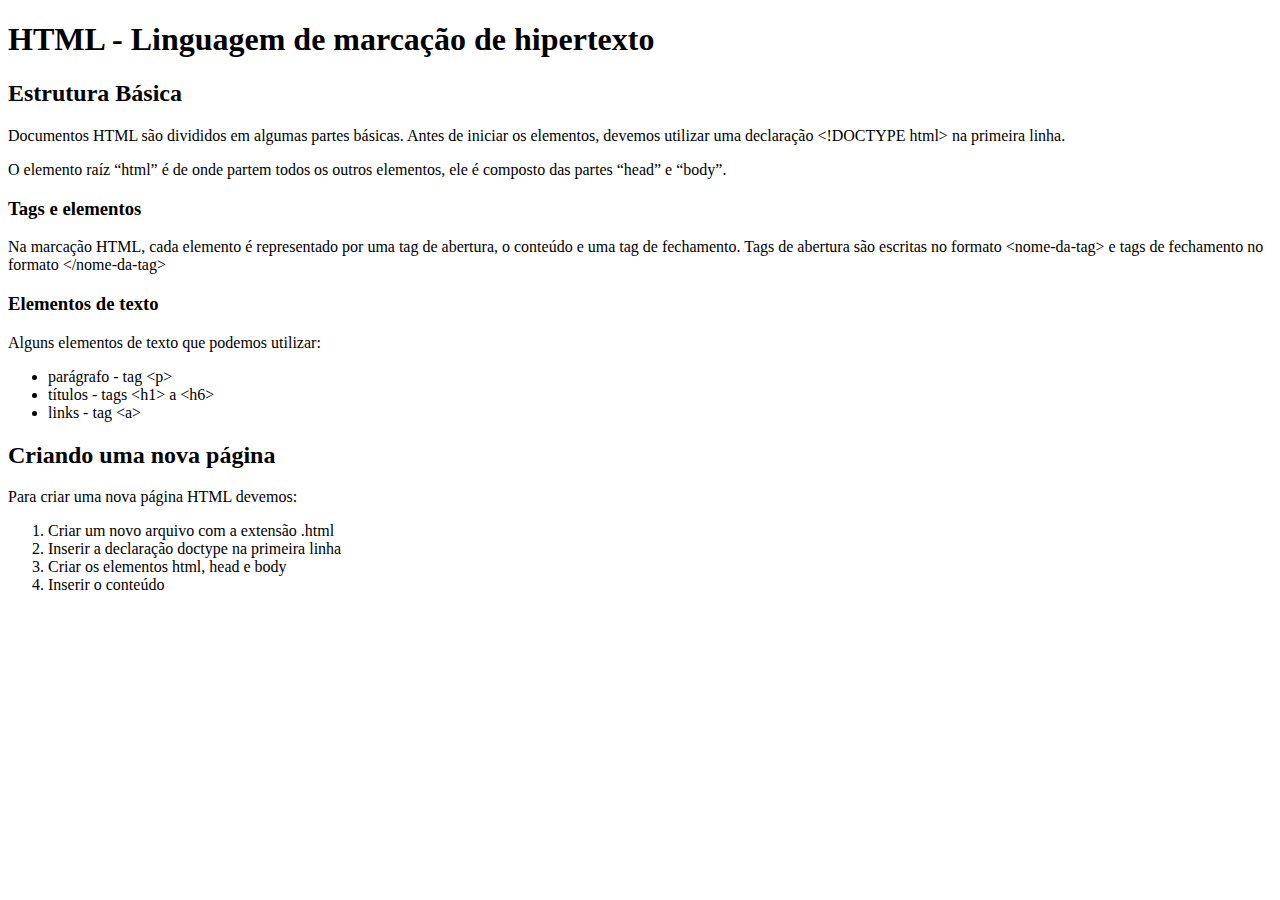
<file: aula3/index.html>
<!DOCTYPE html>
<html lang="pt-BR">
<head>
    <meta charset="UTF-8">
    <meta http-equiv="X-UA-Compatible" content="IE=edge">
    <meta name="viewport" content="width=device-width, initial-scale=1.0">
    <title>HTML - Linguagem de marcação de hipertexto</title>
</head>
<body>
    <h1>HTML - Linguagem de marcação de hipertexto</h1>

    <h2>Estrutura Básica</h2>
    <p>
        Documentos HTML são divididos em algumas partes básicas.
        Antes de iniciar os elementos, devemos utilizar uma declaração &lt;!DOCTYPE html&gt; na
        primeira linha.
    </p>
    <p>
        O elemento raíz “html” é de onde partem todos os outros elementos, ele é composto das
        partes “head” e “body”.
    </p>

    <h3>Tags e elementos</h3>
    <p>
        Na marcação HTML, cada elemento é representado por uma tag de abertura, o conteúdo e
        uma tag de fechamento. Tags de abertura são escritas no formato &lt;nome-da-tag&gt; e tags de
        fechamento no formato &lt;/nome-da-tag&gt;
    </p>

    <h3>Elementos de texto</h3>
    <p>
        Alguns elementos de texto que podemos utilizar:
    </p>

    <ul>
        <li>parágrafo - tag &lt;p&gt;</li>
        <li>títulos - tags &lt;h1&gt; a &lt;h6&gt;</li>
        <li>links - tag &lt;a&gt;</li>
    </ul>

    <h2>Criando uma nova página</h2>
    <p>Para criar uma nova página HTML devemos:</p>
    <ol>
        <li>Criar um novo arquivo com a extensão .html</li>
        <li>Inserir a declaração doctype na primeira linha</li>
        <li>Criar os elementos html, head e body</li>
        <li>Inserir o conteúdo</li>
    </ol>
</body>
</html>
</file>
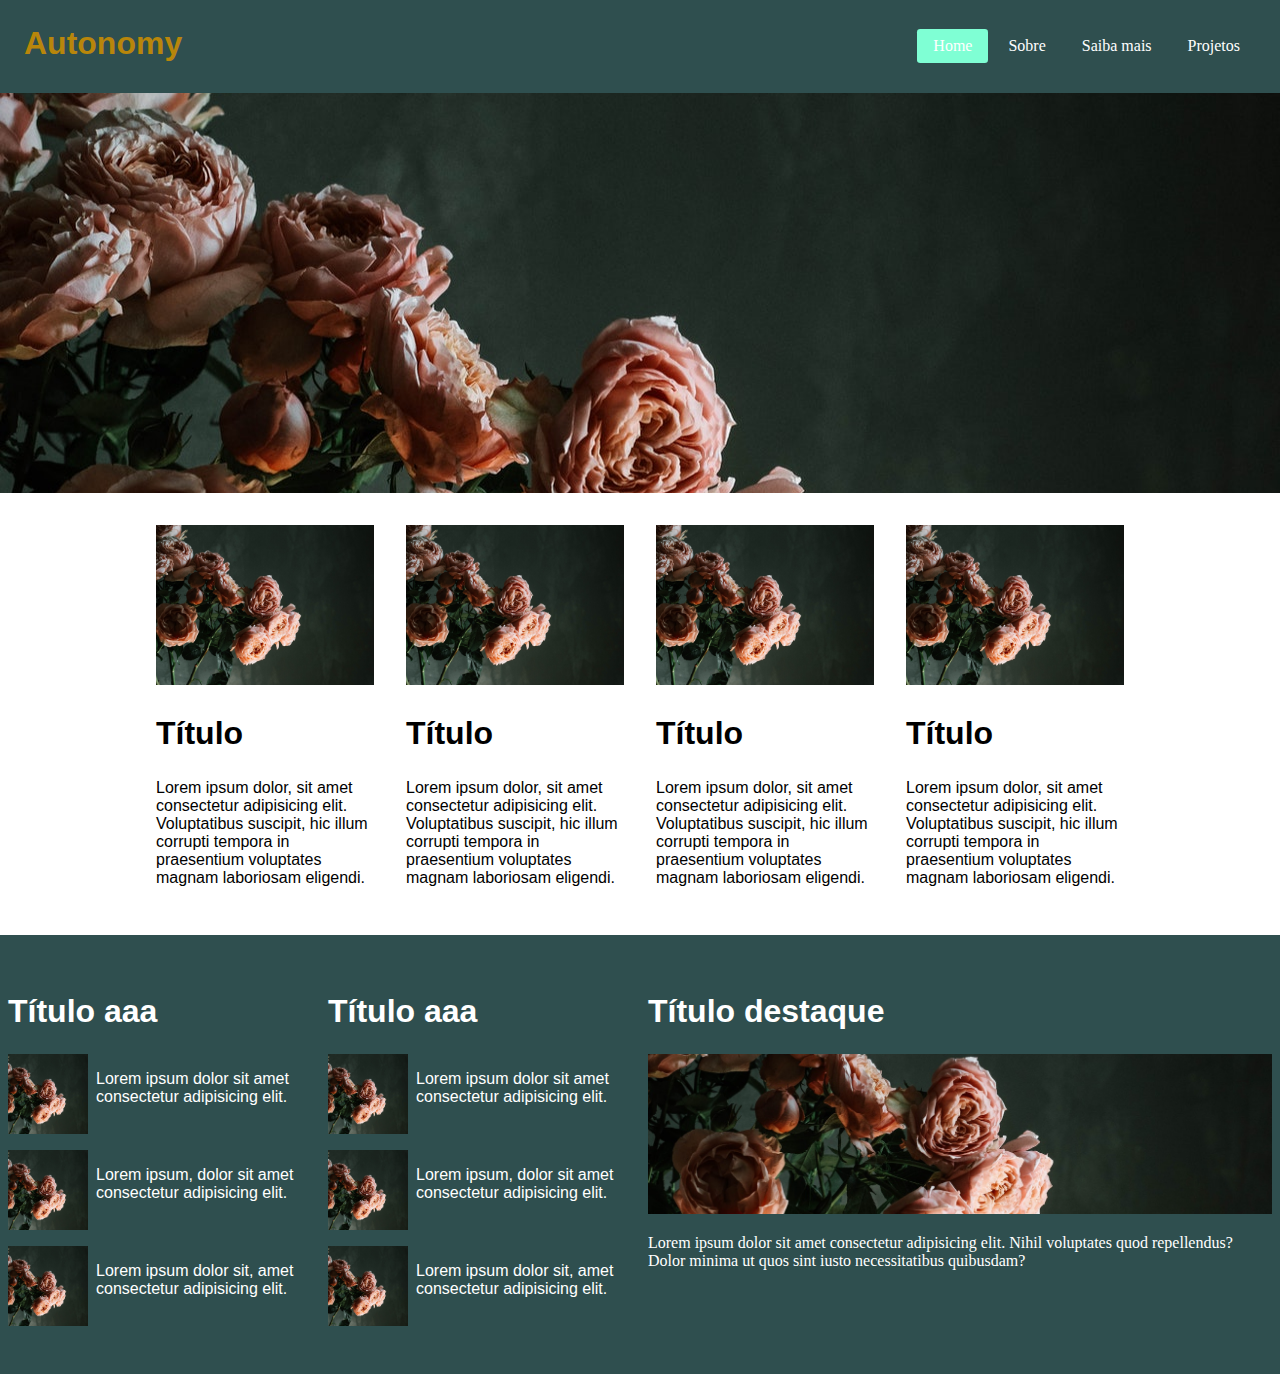
<file: aula6/index.html>
<!DOCTYPE html>
<html lang="pt-BR">
<head>
    <meta charset="UTF-8">
    <meta http-equiv="X-UA-Compatible" content="IE=edge">
    <meta name="viewport" content="width=device-width, initial-scale=1.0">
    <title>Document</title>
    <link rel="stylesheet" href="style.css">
</head>
<body>
    <header>
        <div id="nav-sup" class="nav-sup">
            <div id="main-logo"><h1>Autonomy</h1></div>
            <nav>
                <a href="#" class="active">Home</a>
                <a href="#">Sobre</a>
                <a href="#">Saiba mais</a>
                <a href="#">Projetos</a>
                <span class="mobile-btn" role="button">&#9776;</span>
            </nav>
        </div>
        <div id="main-capa">

        </div>
    </header>
    <main>
        <section class="sec-posts">
            <article class="card">
                <img src="img/capa.jpg" class="card-img" alt="">
                <h2 class="card-title">Título</h2>
                <p class="card-text">
                    Lorem ipsum dolor, sit amet consectetur adipisicing elit. Voluptatibus suscipit, hic illum corrupti tempora in praesentium voluptates magnam laboriosam eligendi.
                </p>
            </article>
            <article class="card">
                <img src="img/capa.jpg" class="card-img" alt="">
                <h2 class="card-title">Título</h2>
                <p class="card-text">
                    Lorem ipsum dolor, sit amet consectetur adipisicing elit. Voluptatibus suscipit, hic illum corrupti tempora in praesentium voluptates magnam laboriosam eligendi.
                </p>
            </article>
            <article class="card">
                <img src="img/capa.jpg" class="card-img" alt="">
                <h2 class="card-title">Título</h2>
                <p class="card-text">
                    Lorem ipsum dolor, sit amet consectetur adipisicing elit. Voluptatibus suscipit, hic illum corrupti tempora in praesentium voluptates magnam laboriosam eligendi.
                </p>
            </article>
            <article class="card">
                <img src="img/capa.jpg" class="card-img" alt="">
                <h2 class="card-title">Título</h2>
                <p class="card-text">
                    Lorem ipsum dolor, sit amet consectetur adipisicing elit. Voluptatibus suscipit, hic illum corrupti tempora in praesentium voluptates magnam laboriosam eligendi.
                </p>
            </article>
        </section>
        <section class="sec-comp">
            <section class="sec-col sec-sing">
                <h2>Título aaa</h2>
                <article>
                    <img src="img/capa.jpg" alt="">
                    <p>Lorem ipsum dolor sit amet consectetur adipisicing elit.</p>
                </article>
                <article>
                    <img src="img/capa.jpg" alt="">
                    <p>Lorem ipsum, dolor sit amet consectetur adipisicing elit.</p>
                </article>
                <article>
                    <img src="img/capa.jpg" alt="">
                    <p>Lorem ipsum dolor sit, amet consectetur adipisicing elit. </p>
                </article>
            </section>
            <section class="sec-col  sec-sing">
                <h2>Título aaa</h2>
                <article>
                    <img src="img/capa.jpg" alt="">
                    <p>Lorem ipsum dolor sit amet consectetur adipisicing elit.</p>
                </article>
                <article>
                    <img src="img/capa.jpg" alt="">
                    <p>Lorem ipsum, dolor sit amet consectetur adipisicing elit.</p>
                </article>
                <article>
                    <img src="img/capa.jpg" alt="">
                    <p>Lorem ipsum dolor sit, amet consectetur adipisicing elit. </p>
                </article>
            </section>
            <article class="post-lg  sec-sing">
                <h2>Título destaque</h2>
                <img src="img/capa.jpg" alt="">
                <p>Lorem ipsum dolor sit amet consectetur adipisicing elit. Nihil voluptates quod repellendus? Dolor minima ut quos sint iusto necessitatibus quibusdam?</p>
            </article>
        </section>
    </main>
    
</body>
</html>
</file>
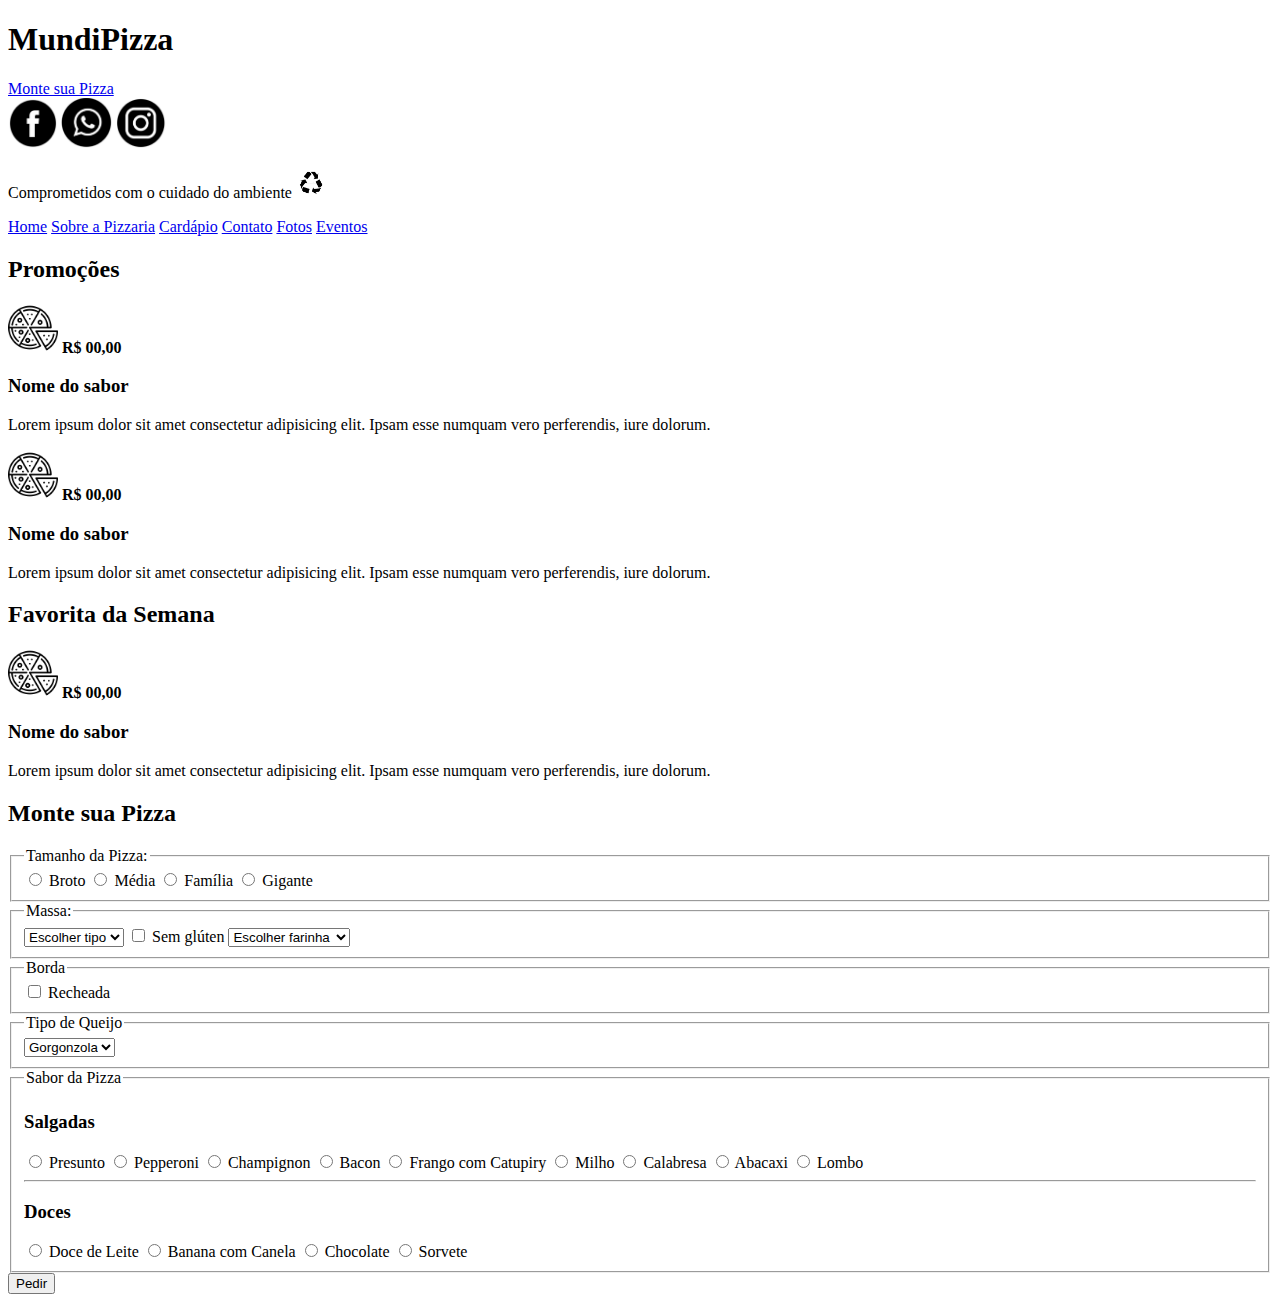
<file: Aulaaovivo-pizzaria/index.html>
<!DOCTYPE html>
<html lang="pt-BR">
<head>
    <meta charset="UTF-8">
    <meta http-equiv="X-UA-Compatible" content="IE=edge">
    <meta name="viewport" content="width=device-width, initial-scale=1.0">
    <title>MundiPizza</title>
</head>
<body>
    <header>
        <section id="fundo-header">
            <div>
                <h1>MundiPizza</h1>
                <a href="#">Monte sua Pizza</a>
            </div>

            <div>
                <nav>
                    <a href="#"><img src="facebook.PNG" alt="Facebook" height="50px"></a>
                    <a href="#"><img src="whatsapp.PNG" alt="Whatsapp" height="50px"></a>
                    <a href="#"><img src="instagram.PNG" alt="Instagram" height="50px"></a>
                </nav>

                <p>Comprometidos com o cuidado do ambiente
                    <img src="ambiente.png" alt="Compromisso com o Meio Ambiente" height="30px">
                </p>
            </div>
        </section>
        
        <nav>
            <a href="#">Home</a>
            <a href="#">Sobre a Pizzaria</a>
            <a href="#">Cardápio</a>
            <a href="#">Contato</a>
            <a href="#">Fotos</a>
            <a href="#">Eventos</a>
        </nav>

    </header>

    <main>
        <section>
            <section>
                <h2>Promoções</h2>
    
                <article>
                    <img src="pizza.png" alt="Descrição" height="50px">
                    <strong>R$ 00,00</strong>
                    <h3>Nome do sabor</h3>
                    <p>
                        Lorem ipsum dolor sit amet consectetur adipisicing elit.
                        Ipsam esse numquam vero perferendis, iure dolorum.
                    </p>
                </article>
                <article>
                    <img src="pizza.png" alt="Descrição" height="50px">
                    <strong>R$ 00,00</strong>
                    <h3>Nome do sabor</h3>
                    <p>
                        Lorem ipsum dolor sit amet consectetur adipisicing elit.
                        Ipsam esse numquam vero perferendis, iure dolorum.
                    </p>
                </article>
    
            </section>
            <section>
                <h2>Favorita da Semana</h2>
                
                <article>
                    <img src="pizza.png" alt="Descrição" height="50px">
                    <strong>R$ 00,00</strong>
                    <h3>Nome do sabor</h3>
                    <p>
                        Lorem ipsum dolor sit amet consectetur adipisicing elit.
                        Ipsam esse numquam vero perferendis, iure dolorum.
                    </p>
                </article>
            </section>    
        </section>
        <section>
            <h2>Monte sua Pizza</h2>
            <form method="POST" action="/pedido"> 
                <!-- POST  -->
                <fieldset>
                    <legend>Tamanho da Pizza:</legend>
                    <label>
                        <input type="radio" name="tamanho" value="broto">
                        Broto
                    </label>
                    <label>
                        <input type="radio" name="tamanho" value="media">
                        Média
                    </label>
                    <label>
                        <input type="radio" name="tamanho" value="familia">
                        Família
                    </label>
                    <label>
                        <input type="radio" name="tamanho" value="gigante">
                        Gigante
                    </label>
                </fieldset>

                <fieldset>
                    <legend>Massa:</legend>
                    <select name="massa">
                        <option value="" disabled selected>Escolher tipo</option>
                        <option value="fina">Fina</option>
                        <option value="tradicional">Tradicional</option>
                    </select>

                    <label>
                        <input type="checkbox" name="opt-massa" value="s-gluten">
                        Sem glúten
                    </label>

                    <select name="farinha">
                        <option value="" disabled selected>Escolher farinha</option>
                        <option value="arroz">Farinha de arroz</option>
                        <option value="aveia">Farinha de aveia</option>
                    </select>
                </fieldset>

                <fieldset>
                    <legend>Borda</legend>

                    <label>
                        <input type="checkbox" name="borda">
                        Recheada
                    </label>
                </fieldset>

                <fieldset>
                    <legend>Tipo de Queijo</legend>
                    <select name="queijo">
                        <option value="gorgonzola">Gorgonzola</option>
                        <option value="mucarela">Muçarela</option>
                    </select>
                </fieldset>


                <fieldset>
                    <legend>Sabor da Pizza</legend>
                    <h3>Salgadas</h3>
                    <label>
                        <input type="radio" name="sabor" value="presunto">
                        Presunto
                    </label>
                    <label>
                        <input type="radio" name="sabor" value="pepperoni">
                        Pepperoni
                    </label>
                    <label>
                        <input type="radio" name="sabor" value="champignon">
                        Champignon
                    </label>
                    <label>
                        <input type="radio" name="sabor" value="bacon">
                        Bacon
                    </label>
                    <label>
                        <input type="radio" name="sabor" value="frango-catupiry">
                        Frango com Catupiry
                    </label>
                    <label>
                        <input type="radio" name="sabor" value="milho">
                        Milho
                    </label>
                    <label>
                        <input type="radio" name="sabor" value="calabresa">
                        Calabresa
                    </label>
                    <label>
                        <input type="radio" name="sabor" value="abacaxi">
                        Abacaxi
                    </label>
                    <label>
                        <input type="radio" name="sabor" value="lombo">
                        Lombo
                    </label>
                    <hr>
                    <h3>Doces</h3>
                    <label>
                        <input type="radio" name="sabor" value="doce-de-leite">
                        Doce de Leite
                    </label>
                    <label>
                        <input type="radio" name="sabor" value="banana-com-canela">
                        Banana com Canela
                    </label>
                    <label>
                        <input type="radio" name="sabor" value="chocolate">
                        Chocolate
                    </label>
                    <label>
                        <input type="radio" name="sabor" value="sorvete">
                        Sorvete
                    </label>
                </fieldset>
                


                <button type="submit">Pedir</button>
                
            </form>
        </section>
    </main>
    
</body>
</html>
</file>
<file: aula6/style.css>
body {
    margin: 0
}

img {
    max-width: 100%;
}

#main-logo {
    font-family: Arial, Helvetica, sans-serif;
    color: darkgoldenrod;
    padding-bottom: 0.4rem;
}

#main-capa {
    height: 15rem;
    background-image: url('img/capa.jpg');
    background-position: center 10%;
    background-size: cover;
    background-repeat: no-repeat;
}

.nav-sup {
    display: flex;
    justify-content: space-between;
    align-items: center;
    padding: 0.2rem 1.5rem;
    background-color: darkslategrey;
}

.nav-sup > nav > a {
    padding: 0.5em 1em;
    text-decoration: none;
    color: white;
    display: none;
}

.nav-sup > nav > .mobile-btn {
    color: white;
    font-size: 2rem;
    display: inline-block;
    cursor: pointer;
}

.nav-sup > nav > a.active {
    background-color: aquamarine;
    border-radius: 0.2em;
}


.sec-posts {
    display: flex;
    justify-content: center;
    flex-wrap: wrap;
    max-width: calc(1000rem / 16);
    margin: auto;
}

.sec-posts > .card {
    /* border: 1px solid;    */
    margin: 1.5rem 0.5rem;
    padding: 0.5rem;
    width: calc(260rem / 16);
    max-width: calc(300rem / 16);
}

.sec-posts > .card > .card-img {
    height: 10rem;
    width: 100%;
    object-fit: cover;
}

.sec-posts > .card > .card-title {
    font-family: Arial, Helvetica, sans-serif;
    font-size: 2rem;
    font-weight: 700;
}

.sec-posts > .card > .card-text {
    font-family: Arial, Helvetica, sans-serif;
    font-size: 1rem;
}

.sec-comp {
    background-color: darkslategrey;
    padding: 2rem 0;
    display: flex;
    flex-direction: column;
}

.sec-sing {
    padding: 0 0.5rem;
    color: white;
}

.sec-sing > h2 {
    margin-bottom: 1.5rem;
    font-family: Arial, Helvetica, sans-serif;
    font-size: 2rem;
}

.sec-sing img {
    object-fit: cover;
}

.sec-col {
    max-width: calc(380rem / 16)
}

.sec-col > article {
    display: flex;
    justify-content: space-between;
    margin-bottom: 1rem;
}

.sec-col > article > img {
    margin-right: 0.5rem;
    width: 5rem;
    height: 5rem;
}

.sec-col > article > p {
    color: white;
    font-family: Arial, Helvetica, sans-serif;
}

.post-lg > img {
    height: 10rem;
    width: 100%;
}


@media screen and (min-width: 640px) {
    .sec-comp {
        flex-direction: row;
        flex-wrap: wrap;
    }
    .sec-sing {
        flex: 1;
    }
    .post-lg {
        min-width: 100%;
        box-sizing: border-box;
    }
}


@media screen and (min-width: 700px) {
    .nav-sup > nav > a {
        display: inline-block;
    }
    .nav-sup > nav > .mobile-btn {
        display: none;
    }
    #main-capa {
        height: 25rem;
    }
}

@media screen and (min-width: 1080px) {
    .sec-comp {
        flex-wrap: nowrap;
    }
    .sec-comp > .sec-col {
        min-width: 25%;
        width: 25%;
        box-sizing: border-box;
    }

    .sec-comp > .post-lg {
        min-width: 50%;
        width: 50%;
    }
    .sec-sing {
        flex: 0;
    }
}

@media screen and (min-width: 1200px) {
    .sec-posts {
        flex-wrap: nowrap;
    }
}
</file>
